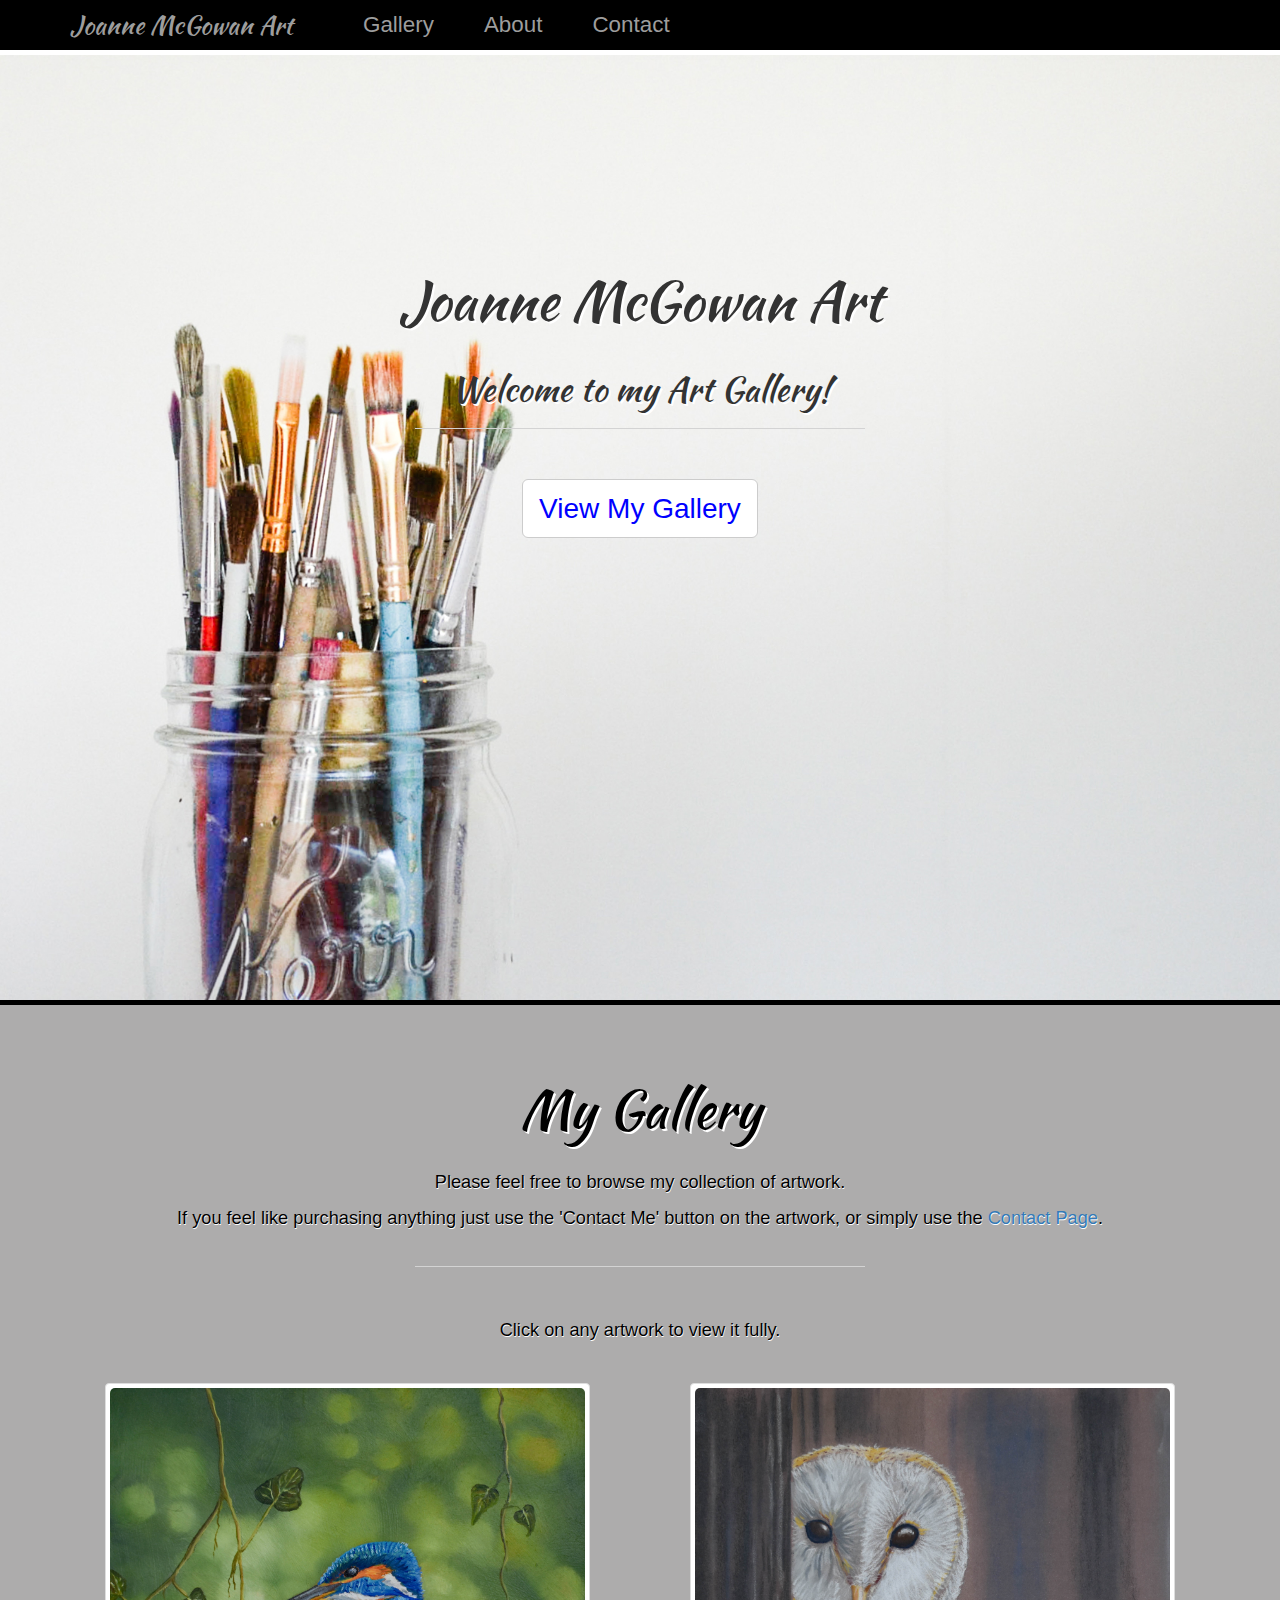
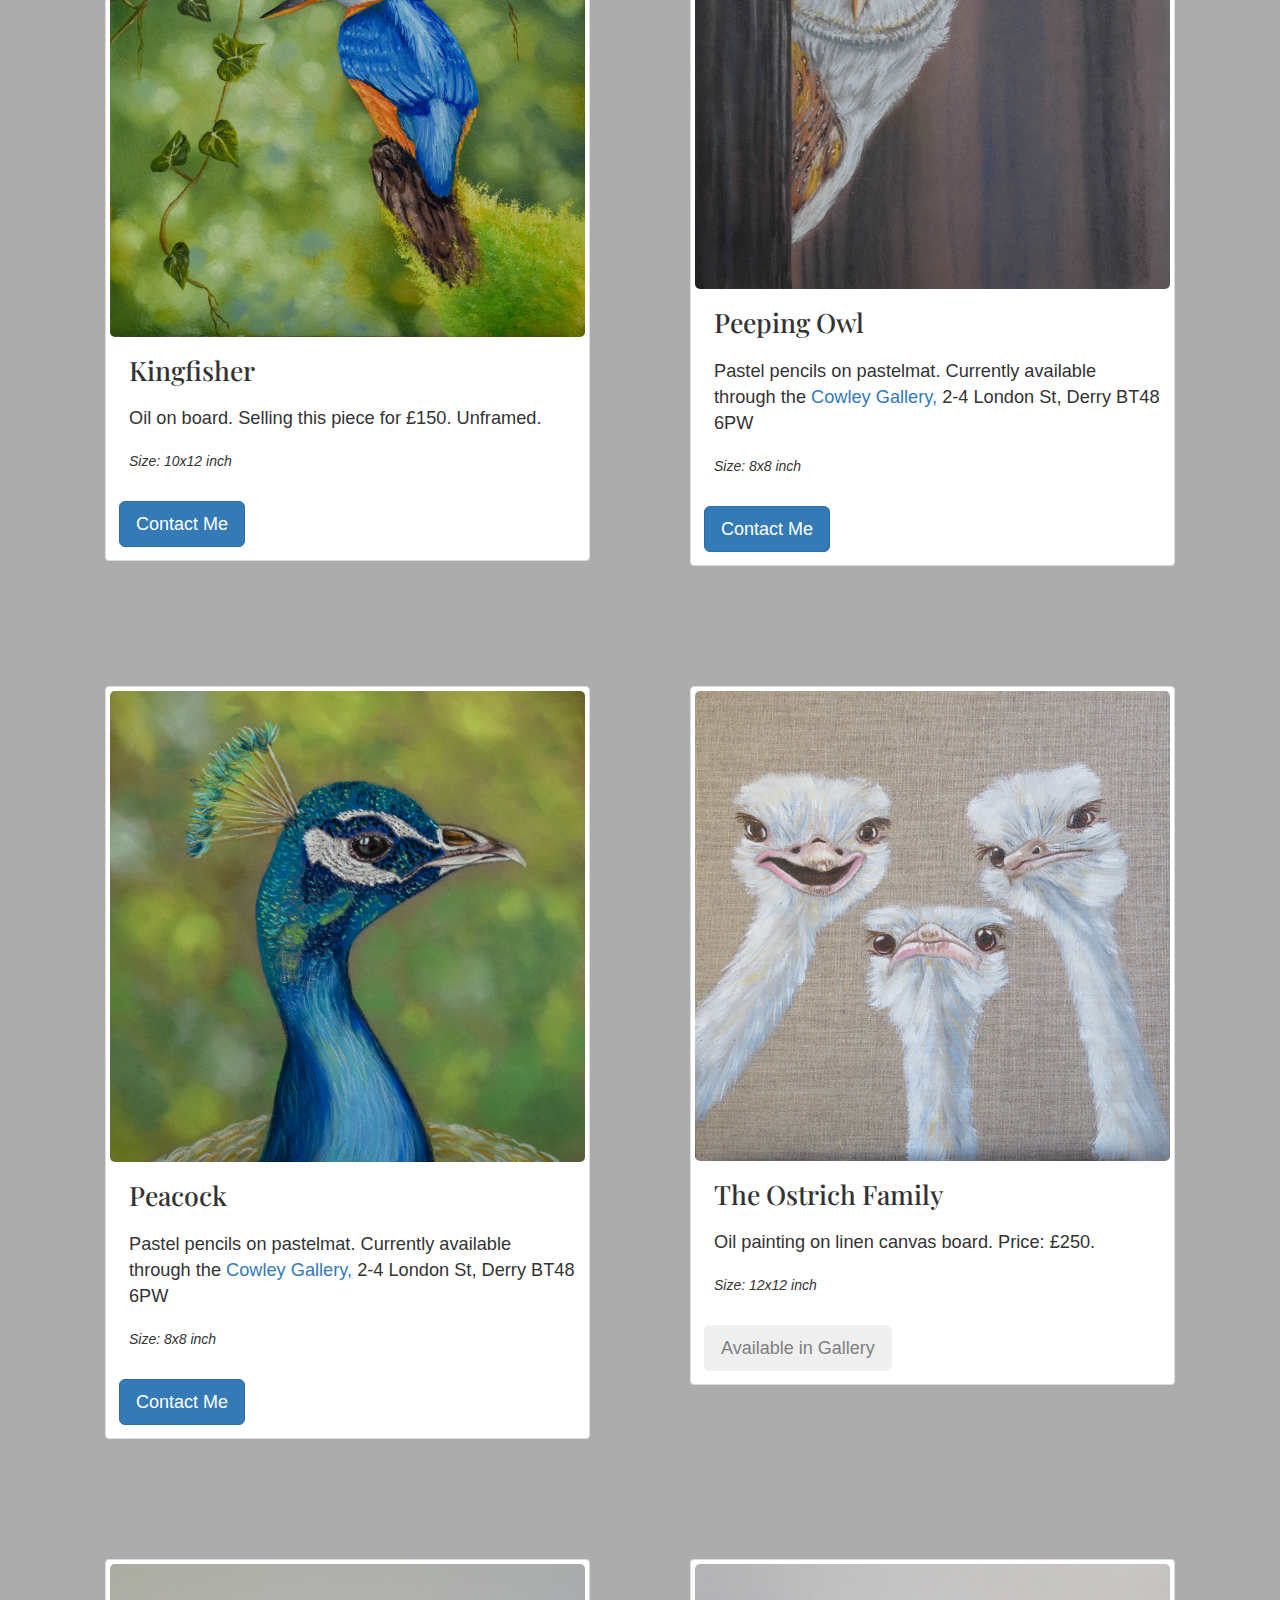
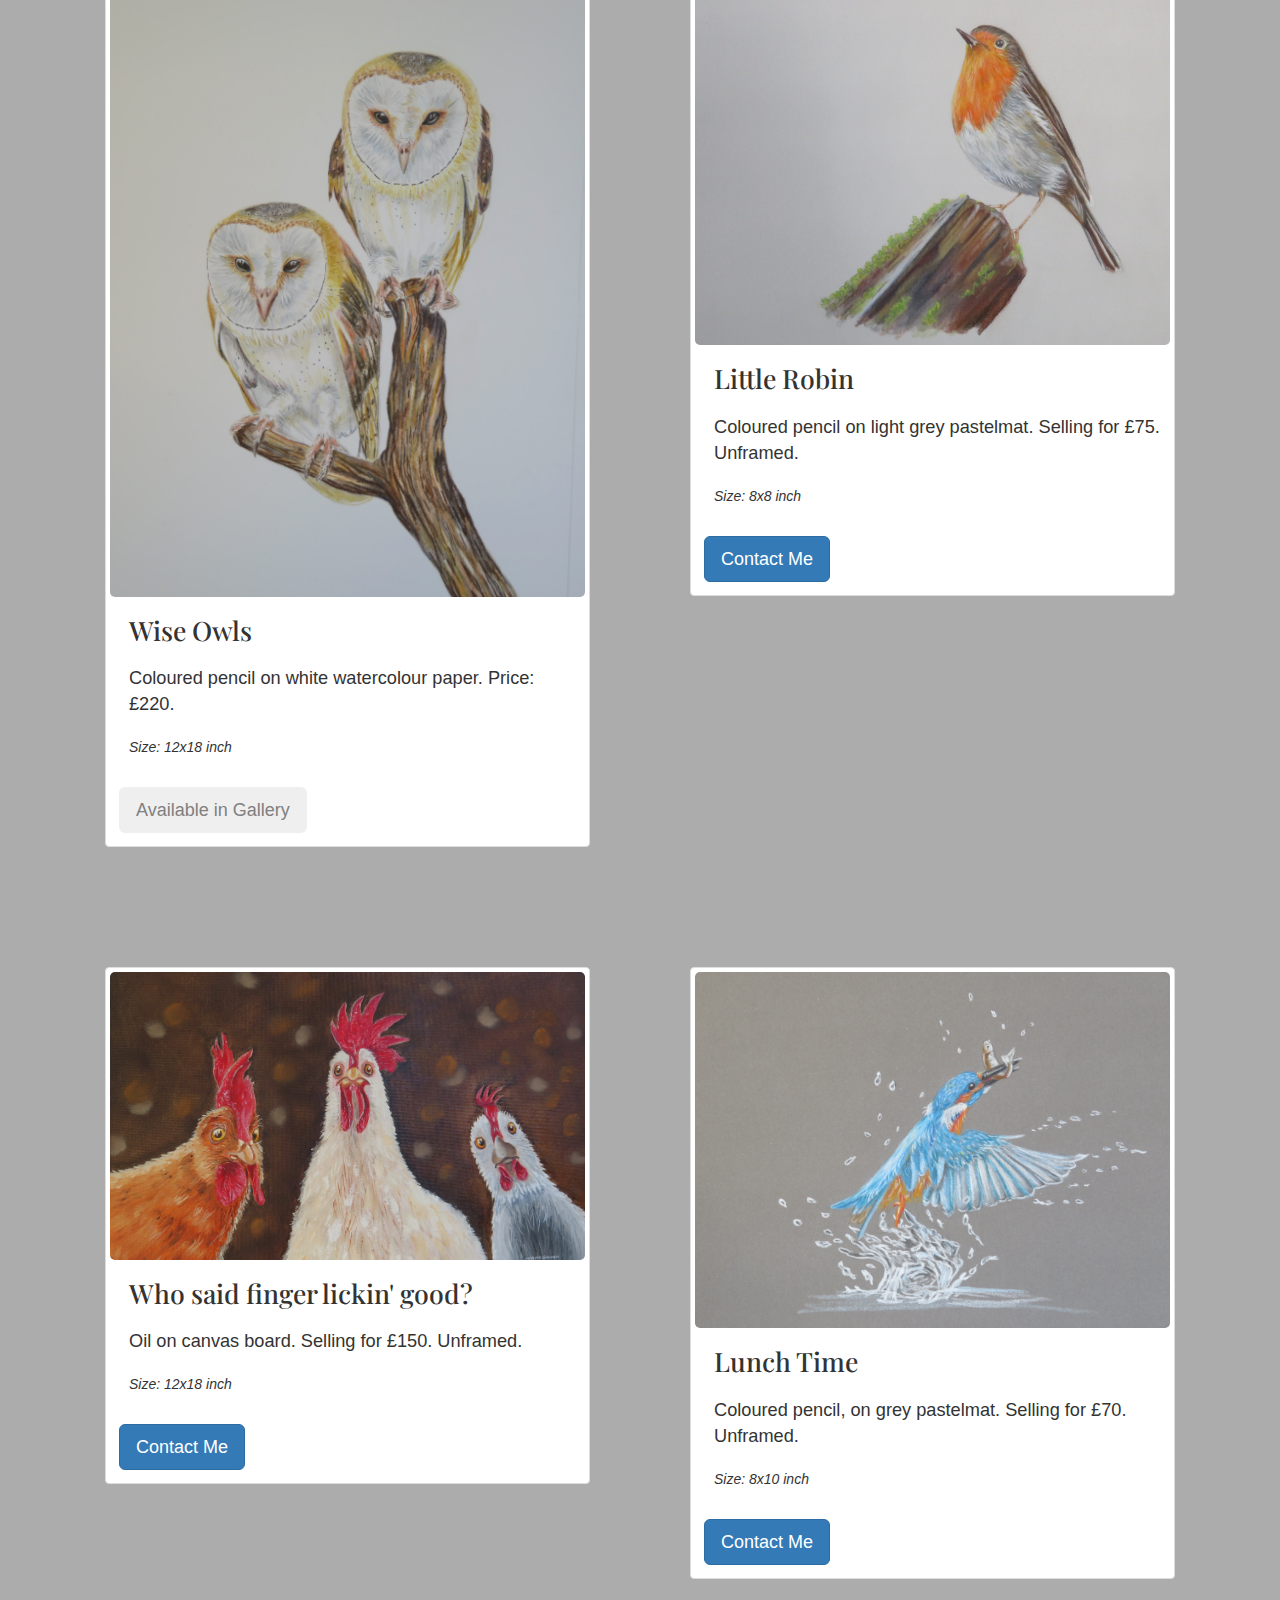
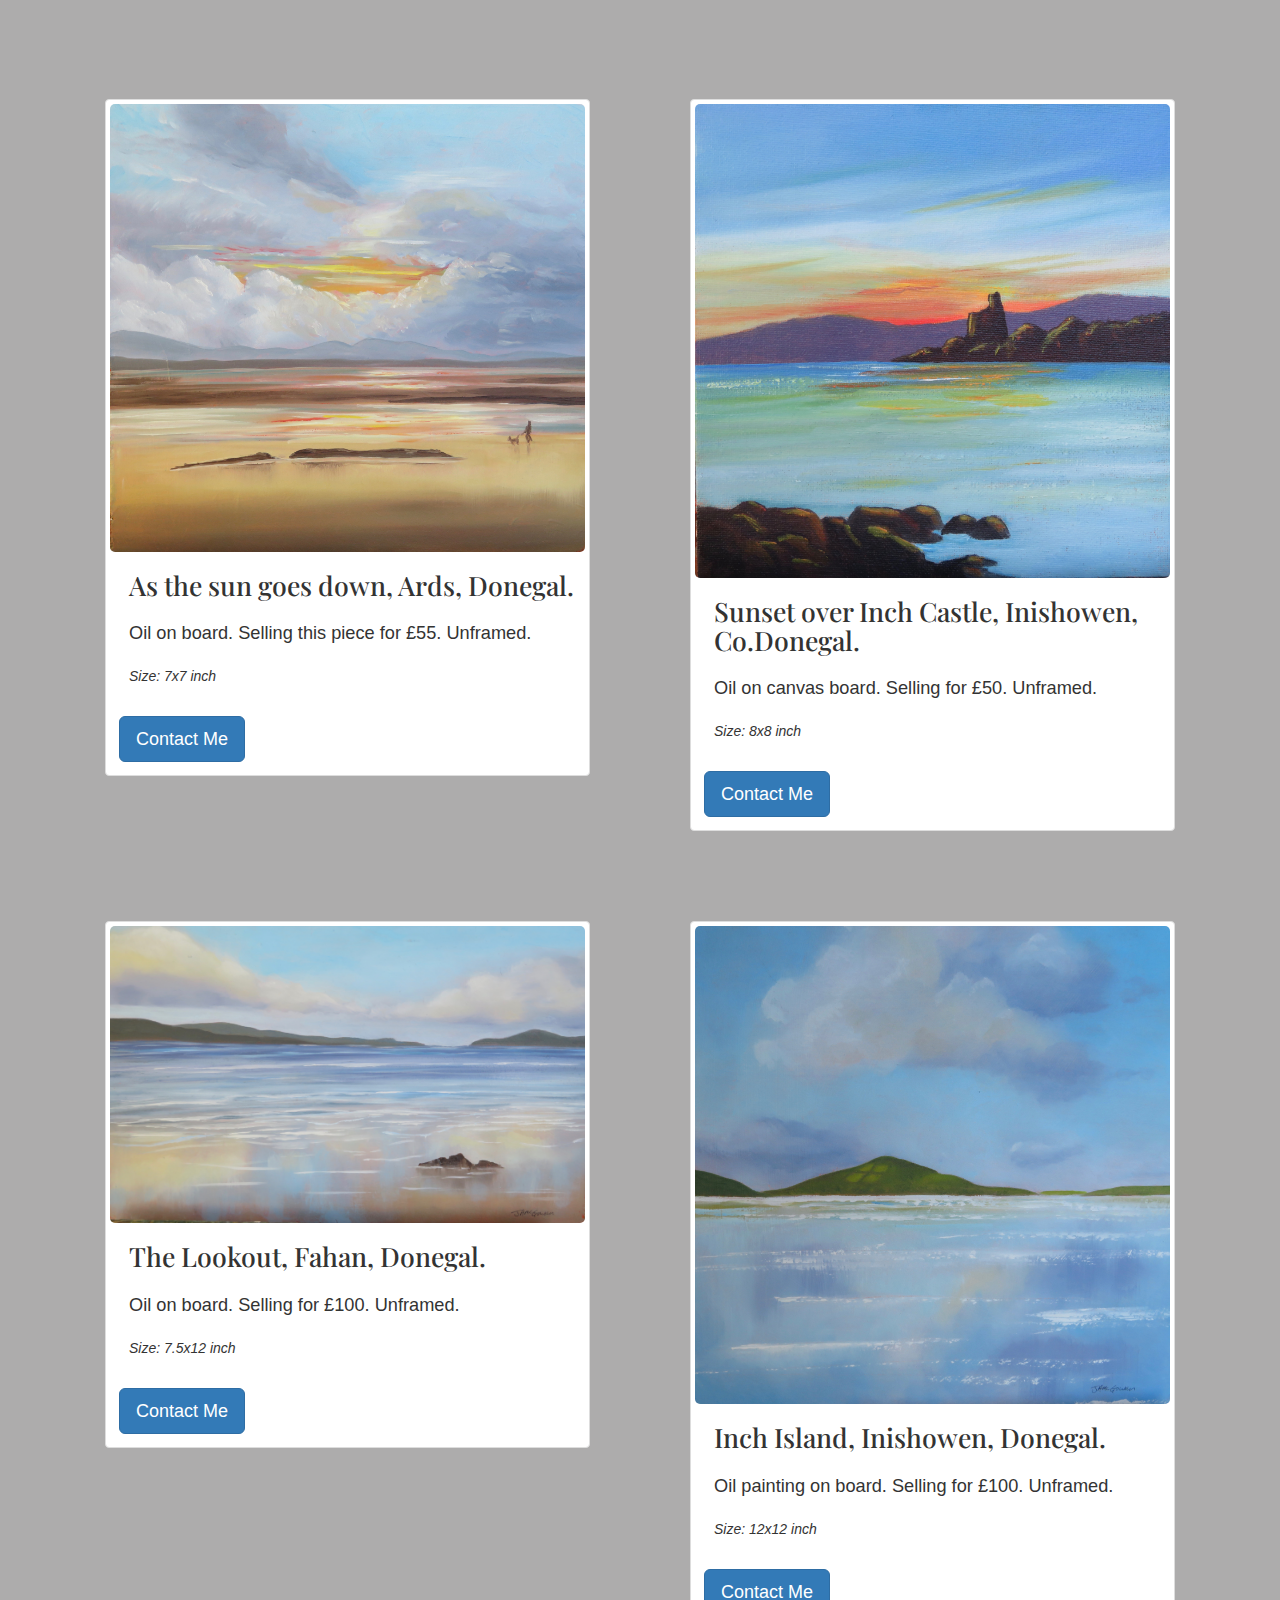
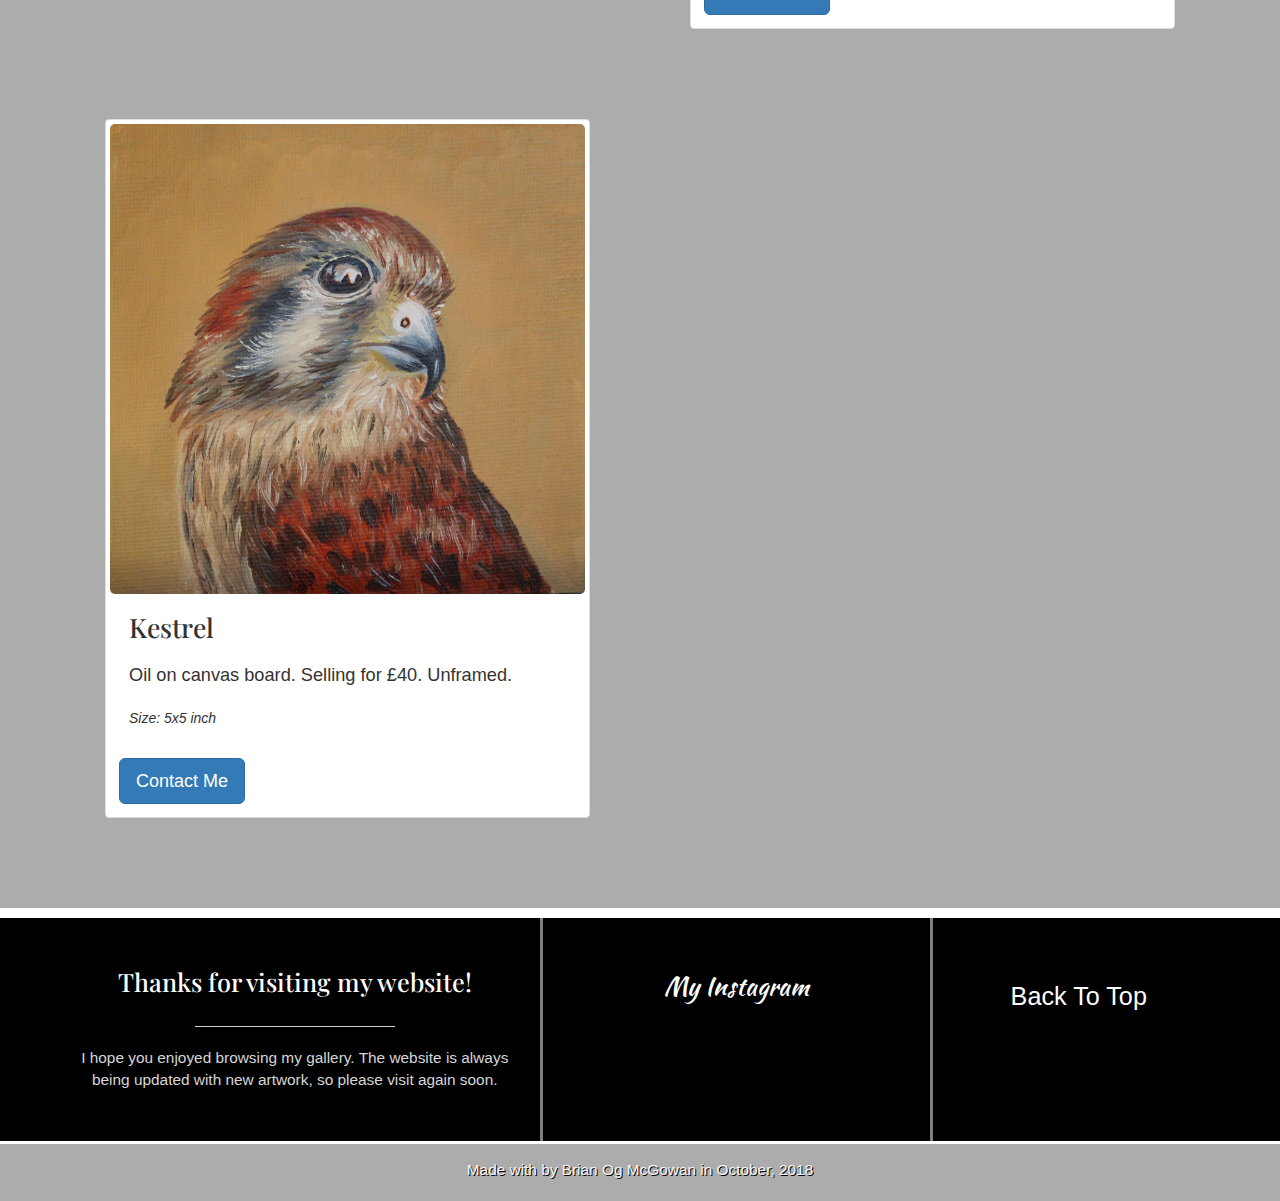
<file: index.html>
<!DOCTYPE html>
<html lang="en">
    <head>
        <title>Joanne McGowan Art</title>
        <!-- Linking Bootstrap and the Stylesheet -->
        <link rel=stylesheet type="text/css" href="css/bootstrap.min.css">
        <link rel="stylesheet" type="text/css" href="css/stylesheet.css">
        <!-- Google fonts & Font awesome links -->
        <link href="https://fonts.googleapis.com/css?family=Kaushan+Script" rel="stylesheet">
        <link href="https://fonts.googleapis.com/css?family=Playfair+Display" rel="stylesheet">
        <link rel="stylesheet" href="https://use.fontawesome.com/releases/v5.4.1/css/all.css" integrity="sha384-5sAR7xN1Nv6T6+dT2mhtzEpVJvfS3NScPQTrOxhwjIuvcA67KV2R5Jz6kr4abQsz" crossorigin="anonymous">
        <!-- JQuery -->
        <script src="https://code.jquery.com/jquery-3.3.1.min.js" integrity="sha256-FgpCb/KJQlLNfOu91ta32o/NMZxltwRo8QtmkMRdAu8=" crossorigin="anonymous"></script>
    </head>
    
    <body>
    <!-- Fixed navbar -->
    <nav class="navbar navbar-inverse navbar-fixed-top" style="background-color:#000" id="nav">
      <div class="container">
        <div class="navbar-header">
          <button type="button" class="navbar-toggle collapsed" data-toggle="collapse" data-target="#navbar" aria-expanded="false" aria-controls="navbar">
            <span class="sr-only">Toggle navigation</span>
            <span class="icon-bar"></span>
            <span class="icon-bar"></span>
            <span class="icon-bar"></span>
          </button>
          <a class="navbar-brand active" href="#"><span id="navBrand">Joanne McGowan Art</span></a>
        </div>
        <div id="navbar" class="navbar-collapse collapse">
          <ul class="nav navbar-nav">
            <li><a href="#gallery">Gallery</a></li>
            <li><a href="about.html">About</a></li>
            <li><a href="contact.html">Contact</a></li>
          </ul>
        </div>
      </div>
    </nav>
        
    <!-- Landing Page -->
    <div id="homeBackgroundImage">
        <div class="container" id="landingPageContainer">
            <div class="row">
                <div class="col-lg-12">
                    <div id="content">
                        <h1 id="mainTitle">Joanne McGowan Art</h1>
                        <h3 id="welcomeHeader">Welcome to my Art Gallery!</h3>
                        <hr style="border-top: 1px solid #D3D3D3; padding-bottom: 30px; width: 450px;">
                        <a href="#gallery"><button id="viewGalleryBtn" class="btn btn-default btn-lg"><i class="fas fa-palette"></i> View My Gallery</button></a>
                    </div>
                </div>
            </div>
        </div>    
    </div>
    
    
    <!-- Gallery page -->
    <div id="galleryPageContainer">
        <div class="container" id="gallery">
            <h1 id="galleryTitle">My Gallery</h1>
            <p class="galleryText" style="padding-top:20px;">Please feel free to browse my collection of artwork.</p>
            <p class="galleryText" style="padding-bottom:15px;">If you feel like purchasing anything just use the 'Contact Me' button on the artwork, or simply use the <a href="contact.html">Contact Page</a>. </p>
            <hr style="border-top: 1px solid #D3D3D3; padding-bottom: 30px; width: 450px;">

            <p class="galleryText">Click on any artwork to view it fully.</p>

            
            <!-- The Modal That Pops up when an image is clicked, this is hidden by default -->
            <div id="myModal" class="modal">
                <span class="close">&times;</span>
                <img class="modal-content" id="img01">
                <div id="caption"></div>                
            </div>
            
            <!-- ROW 1 -->
            <!-- Image 1 -->
            <div class="row" style="padding-top: 30px;">
                <div class="col-lg-6 col-md-6 col-sm-6 col-xs-6 galleryImage">
                    <div class="thumbnail">
                        <img src="img/gallery/King_Fisher.jpg" id="sunDown" alt="Kingfisher" class="indexImage">
                        <div class="caption">
                            <h4 class="imageTitle">Kingfisher</h4>
                            <p class="imageCaption">Oil on board. Selling this piece for £150. Unframed.</p>
                            <p class="artworkSize"><em>Size: 10x12 inch</em></p>
                            <a href="contact.html">
                                <button class="btn btn-primary btn-lg">
                                    Contact Me
                                </button>
                            </a>
                        </div>
                    </div>
                </div>
                <!-- Image 2 -->
                <div class="col-lg-6 col-md-6 col-sm-6 col-xs-6 galleryImage">
                    <div class="thumbnail">
                        <img src="img/gallery/Peeping_Owl.jpg" id="sunDown" alt="Peeping Owl" class="indexImage">
                        <div class="caption">
                            <h4 class="imageTitle">Peeping Owl</h4>
                            <p class="imageCaption">Pastel pencils on pastelmat. Currently available through the <a href="https://www.cowleygallery.com/">Cowley Gallery, </a>2-4 London St, Derry BT48 6PW</p>
                            <p class="artworkSize"><em>Size: 8x8 inch</em></p>
                            <a href="contact.html">
                                <button class="btn btn-primary btn-lg">
                                    Contact Me
                                </button>
                            </a>
                        </div>
                    </div>
                </div>
            </div>

            <!-- ROW 2 -->
            <!-- Image 3 -->
            <div class="row" style="padding-top: 30px;">
                <div class="col-lg-6 col-md-6 col-sm-6 col-xs-6 galleryImage">
                    <div class="thumbnail">
                        <img src="img/gallery/Peacock.jpg" id="sunDown" alt="Peacock" class="indexImage">
                        <div class="caption">
                            <h4 class="imageTitle">Peacock</h4>
                            <p class="imageCaption">Pastel pencils on pastelmat. Currently available through the <a href="https://www.cowleygallery.com/">Cowley Gallery, </a>2-4 London St, Derry BT48 6PW</p>
                            <p class="artworkSize"><em>Size: 8x8 inch</em></p>
                            <a href="contact.html">
                                <button class="btn btn-primary btn-lg">
                                    Contact Me
                                </button>
                            </a>
                        </div>
                    </div>
                </div>

                <!-- Image 4 -->
                <div class="col-lg-6 col-md-6 col-sm-6 col-xs-6 galleryImage">
                    <div class="thumbnail">
                        <img src="img/gallery/ostrich.jpg" id="ostrich" alt="The Ostrich Family" class="indexImage">
                        <div class="caption">
                            <h4 class="imageTitle">The Ostrich Family</h4>
                            <p class="imageCaption">Oil painting on linen canvas board. Price: £250.</p>
                            <p class="artworkSize"><em>Size: 12x12 inch</em></p>
                            <button class="btn btn-outline btn-lg" style="color:grey;">
                                Available in Gallery
                            </button>
                        </div>
                    </div>
                </div>
            </div>

            <!-- ROW 3 -->
            <!-- Image 5 -->
            <div class="row" style="padding-top: 30px;">
                <div class="col-lg-6 col-md-6 col-sm-6 col-xs-6 galleryImage">
                    <div class="thumbnail">
                        <img src="img/gallery/owls.jpg" id="owls" alt="Wise Owls" class="indexImage">
                        <div class="caption">
                            <h4 class="imageTitle">Wise Owls</h4>
                            <p class="imageCaption">Coloured pencil on white watercolour paper. Price: £220.</p>
                            <p class="artworkSize"><em>Size: 12x18 inch</em></p>
                            <button class="btn btn-light btn-lg" style="color:grey;">
                                    Available in Gallery
                            </button>
                        </div>
                    </div>
                </div>

                <!-- Image 6 -->
                <div class="col-lg-6 col-md-6 col-sm-6 col-xs-6 galleryImage">
                    <div class="thumbnail">
                        <img src="img/gallery/robin.jpg" id="robin" alt="Little Robin" class="indexImage">
                        <div class="caption">
                            <h4 class="imageTitle">Little Robin</h4>
                            <p class="imageCaption">Coloured pencil on light grey pastelmat. Selling for £75. Unframed.</p>
                            <p class="artworkSize"><em>Size: 8x8 inch</em></p>
                            <a href="contact.html">
                                <button class="btn btn-primary btn-lg">
                                    Contact Me
                                </button>
                            </a>
                        </div>
                    </div>
                </div>
            </div>


            <!-- ROW 4 -->
            <!-- Image 7 -->
            <div class="row" style="padding-top: 30px;">
                <div class="col-lg-6 col-md-6 col-sm-6 col-xs-6 galleryImage">
                    <div class="thumbnail">
                        <img src="img/gallery/chickens.jpg" id="chickens" alt="Who said finger lickin' good?" class="indexImage">
                        <div class="caption">
                            <h4 class="imageTitle">Who said finger lickin' good?</h4>
                            <p class="imageCaption">Oil on canvas board. Selling for £150. Unframed.</p>
                            <p class="artworkSize"><em>Size: 12x18 inch</em></p>
                            <a href="contact.html">
                                <button class="btn btn-primary btn-lg">
                                    Contact Me
                                </button>
                            </a>
                        </div>
                    </div>
                </div>

                <!-- Image 8 -->
                <div class="col-lg-6 col-md-6 col-sm-6 col-xs-6 galleryImage">
                    <div class="thumbnail">
                        <img src="img/gallery/bird_fishing.jpg" id="lunchTime" alt="Lunch Time" class="indexImage">
                        <div class="caption">
                            <h4 class="imageTitle">Lunch Time</h4>
                            <p class="imageCaption">Coloured pencil, on grey pastelmat. Selling for £70. Unframed.</p>
                            <p class="artworkSize"><em>Size: 8x10 inch</em></p>
                            <a href="contact.html">
                                <button class="btn btn-primary btn-lg">
                                    Contact Me
                                </button>
                            </a>
                        </div>
                    </div>
                </div>
            </div>
            

            <!-- ROW 5 -->
            <!-- Image 9 -->
            <div class="row" style="padding-top: 30px;">
                <div class="col-lg-6 col-md-6 col-sm-6 col-xs-6 galleryImage">
                    <div class="thumbnail">
                        <img src="img/gallery/dog_walker.jpg" id="sunDown" alt="As the sun goes down, Ards, Donegal" class="indexImage">
                        <div class="caption">
                            <h4 class="imageTitle">As the sun goes down, Ards, Donegal.</h4>
                            <p class="imageCaption">Oil on board. Selling this piece for £55. Unframed.</p>
                            <p class="artworkSize"><em>Size: 7x7 inch</em></p>
                            <a href="contact.html">
                                <button class="btn btn-primary btn-lg">
                                    Contact Me
                                </button>
                            </a>
                        </div>
                    </div>
                </div>

                <!-- Image 10 -->
                <div class="col-lg-6 col-md-6 col-sm-6 col-xs-6 galleryImage">
                    <div class="thumbnail">
                        <img src="img/gallery/pastel_landscape.jpg" id="pastelLandscape" alt="Sunset over Inch Castle, Inishowen, Co.Donegal" class="indexImage">
                        <div class="caption">
                            <h4 class="imageTitle">Sunset over Inch Castle, Inishowen, Co.Donegal.</h4>
                            <p class="imageCaption">Oil on canvas board. Selling for £50. Unframed.</p>
                            <p class="artworkSize"><em>Size: 8x8 inch</em></p>
                            <a href="contact.html">
                                <button class="btn btn-primary btn-lg">
                                    Contact Me
                                </button>
                            </a>
                        </div>
                    </div>
                </div>
            </div>


            <!-- ROW 6 -->
            <!-- Image 11 -->
            <div class="row">
                <div class="col-lg-6 col-md-6 col-sm-6 col-xs-6 galleryImage">
                    <div class="thumbnail">
                        <img src="img/gallery/beach.jpg" id="fahanLookout" alt="The Lookout, Fahan, Donegal" class="indexImage">
                        <div class="caption">
                            <h4 class="imageTitle">The Lookout, Fahan, Donegal.</h4>
                            <p class="imageCaption">Oil on board. Selling for £100. Unframed.</p>
                            <p class="artworkSize"><em>Size: 7.5x12 inch</em></p>
                            <a href="contact.html">
                                <button class="btn btn-primary btn-lg">
                                    Contact Me
                                </button>
                            </a>
                        </div>
                    </div>
                </div> 
                
                <!-- Image 12 -->
                <div class="col-lg-6 col-md-6 col-sm-6 col-xs-6 galleryImage">
                    <div class="thumbnail">
                        <img src="img/gallery/beach_landscape.jpg" id="InchIsland" alt="Inch Island, Inishowen, Donegal" class="indexImage">
                        <div class="caption">
                            <h4 class="imageTitle">Inch Island, Inishowen, Donegal.</h4>
                            <p class="imageCaption">Oil painting on board. Selling for £100. Unframed.</p>
                            <p class="artworkSize"><em>Size: 12x12 inch</em></p>
                            <a href="contact.html">
                                <button class="btn btn-primary btn-lg">
                                    Contact Me
                                </button>
                            </a>
                        </div>
                    </div>
                </div>
            </div>

           
            <!-- ROW 7 -->
            <!-- Image 13 -->
            <div class="row">
                <div class="col-lg-6 col-md-6 col-sm-6 col-xs-6 galleryImage">
                    <div class="thumbnail">
                        <img src="img/gallery/close_bird.jpg" id="kestrel" alt="Kestrel" class="indexImage">
                        <div class="caption">
                            <h4 class="imageTitle">Kestrel</h4>
                            <p class="imageCaption">Oil on canvas board. Selling for £40. Unframed.</p>
                            <p class="artworkSize"><em>Size: 5x5 inch</em></p>
                            <a href="contact.html">
                                <button class="btn btn-primary btn-lg">
                                    Contact Me
                                </button>
                            </a>
                        </div>
                    </div>
                </div>

            </div>

        </div>
    </div>
        
        
    <!-- Footer -->
    <div id="footerContainer">
        <div class="container">
            <div class="row is-flex">
                <div class="col-lg-5 col-sm-5" id="footerThankyou">
                    <h2 id="footerThankyouTitle">Thanks for visiting my website!</h2>
                    <hr style="border-top: 1px solid #D3D3D3; width: 200px;">
                    <p id="footerThankyouMessage">I hope you enjoyed browsing my gallery. The website is always being updated with new artwork, so please visit again soon.</p>
                </div>
                <div class="col-lg-4 col-sm-4" id="footerInstagram">
                    <a href="https://www.instagram.com/joanne_mcgowan_art/?hl=en"><i class="fab fa-instagram" id="footerInstagramLink"></i>
                    <p id="footerInstagramText">My Instagram</p></a>
                </div>
                <div class="col-lg-3 col-sm-3" id="backToTopSection">
                    <a href="#"><i class="fas fa-arrow-up" id="arrowText"></i>
                    <p id="backToTopText">Back To Top</p></a>
                </div>
            </div>
        </div>
        </div>
        <div>
            <p id="footerClosingNote"> Made with <i class="far fa-heart"></i> by Brian Og McGowan in October, 2018 </p>
        </div>
    </div>


    <!-- Bootstrap JS script -->
    <script type="text/javascript" src="js/bootstrap.min.js"></script>

    <!-- Inline script for the gallery modal pop-ups -->
    <script type="text/javascript">
        (function(){
            // Get the modal using its id
            var modal = document.getElementById('myModal');
            
            // Get the image and insert it inside the modal - use its "alt" text as a caption
            var modalImg = document.getElementById("img01");
            var captionText = document.getElementById("caption");
            var indexImages = document.getElementsByClassName("indexImage");

            for (var i = 0; i < indexImages.length; i++){
                indexImages[i].onclick = function() {
                    modal.style.display = "block";
                    modalImg.src = this.src;
                    captionText.innerHTML = this.alt;
                }
            }
            
            // Get the <span> element that closes the modal
            var span = document.getElementsByClassName("close")[0];
            
            // When the user clicks on <span> (x), close the modal
            span.onclick = function() { 
                modal.style.display = "none";
            }
        })();
    </script>
    </body>
</html>
</file>
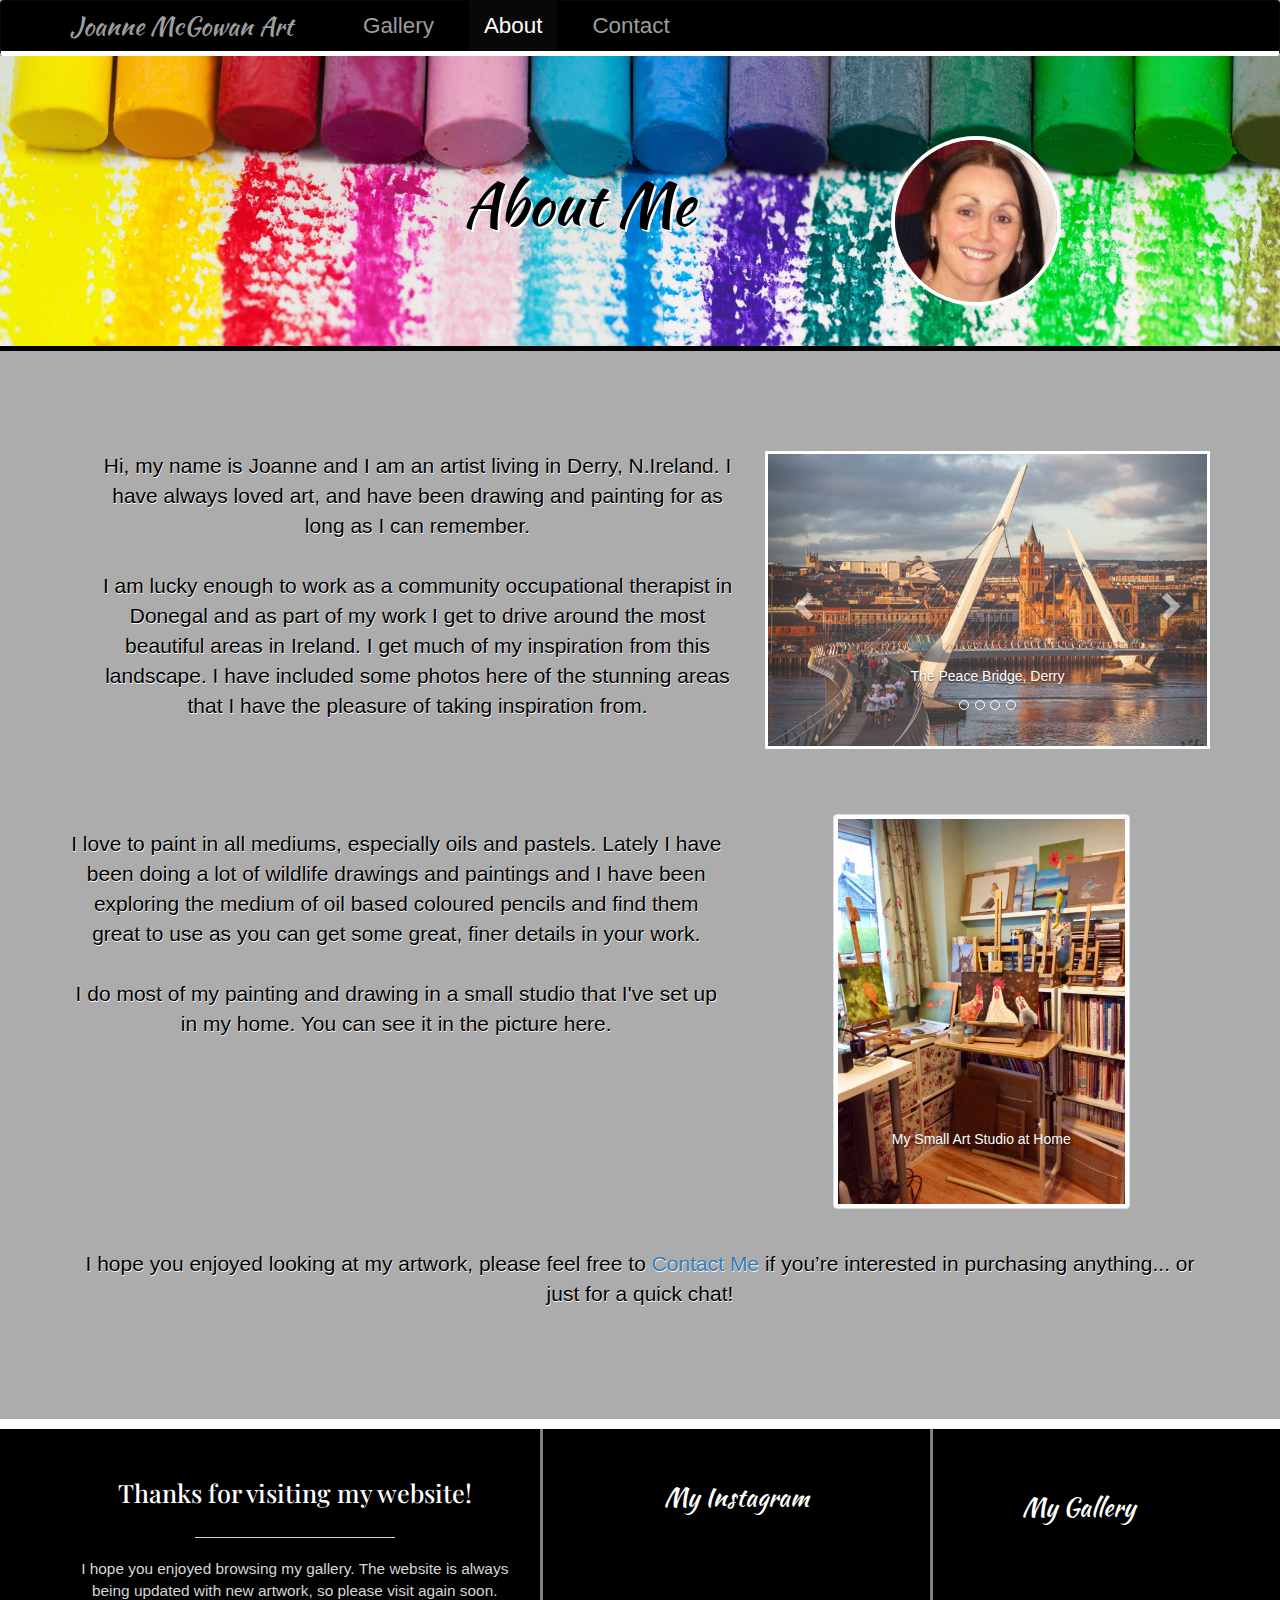
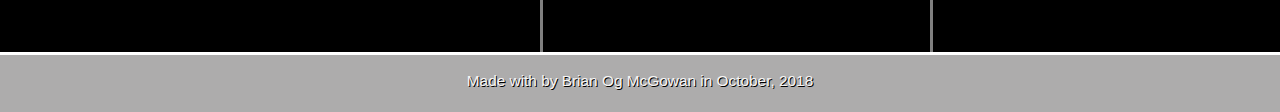
<file: about.html>
<!DOCTYPE html>
<html lang="en">
    <head>
        <title>Joanne McGowan Art</title>
        <link rel="stylesheet" href="https://maxcdn.bootstrapcdn.com/bootstrap/3.3.1/css/bootstrap.min.css">
        <link rel="stylesheet" type="text/css" href="css/stylesheet.css">
        <!-- Google fonts & Font awesome links -->
        <link href="https://fonts.googleapis.com/css?family=Kaushan+Script" rel="stylesheet">
        <link href="https://fonts.googleapis.com/css?family=Playfair+Display" rel="stylesheet">
        <link rel="stylesheet" href="https://use.fontawesome.com/releases/v5.4.1/css/all.css" integrity="sha384-5sAR7xN1Nv6T6+dT2mhtzEpVJvfS3NScPQTrOxhwjIuvcA67KV2R5Jz6kr4abQsz" crossorigin="anonymous">
    </head>
    
    <body>
    <!-- Fixed navbar -->
    <nav class="navbar navbar-inverse" style="background-color:#000; margin-bottom: 0px;" id="nav">
      <div class="container">
        <div class="navbar-header">
          <button type="button" class="navbar-toggle collapsed" data-toggle="collapse" data-target="#navbar" aria-expanded="false" aria-controls="navbar">
            <span class="sr-only">Toggle navigation</span>
            <span class="icon-bar"></span>
            <span class="icon-bar"></span>
            <span class="icon-bar"></span>
          </button>
          <a class="navbar-brand" href="index.html"><span id="navBrand">Joanne McGowan Art</span></a>
        </div>
        <div id="navbar" class="navbar-collapse collapse">
          <ul class="nav navbar-nav">
            <li><a href="index.html#gallery">Gallery</a></li>
            <li class="active"><a href="#about">About</a></li>
            <li><a href="contact.html">Contact</a></li>
          </ul>
        </div>
      </div>
    </nav>
    

    <!-- About Section -->
    <div class="row" id="AboutCoverSection" style="margin-bottom:50px;">
        <h1 id="AboutTitle">About Me</h1>  
        <img src="img/aboutPage/profilePic.jpg" class="img-circle" id="PhotoOfMe">
    </div>

        <div class="container">
        <div class="row" style="padding-top:50px; padding-left:30px; padding-bottom:50px;">
            <div class="col-lg-7 col-md-7 col-sm-12">
                <p class="aboutText">
                    Hi, my name is Joanne and I am an artist living in Derry, N.Ireland.
                    I have always loved art, and have been drawing and painting for as long as I can remember.
                </p>
                <p class="aboutText" style="padding-top:20px;">
                    I am lucky enough to work as a community occupational therapist in Donegal and as part of my work I get to drive around the most beautiful areas in Ireland. 
                    I get much of my inspiration from this landscape. I have included some photos here of the stunning areas that I have the pleasure of taking inspiration from.
                </p>
            </div>
            <div class="col-lg-5 col-md-5 col-sm-12">
                    <div id="carousel" class="carousel slide" data-ride="carousel" style="border: 3px solid white;">
                            <ol class="carousel-indicators">
                                <li data-target="#carousel" data-slide-to="0"></li>
                                <li data-target="#carousel" data-slide-to="1"></li>
                                <li data-target="#carousel" data-slide-to="2"></li>
                                <li data-target="#carousel" data-slide-to="3"></li>
                            </ol>
                            <div class="carousel-inner">
                                <div class="item active">
                                    <img src="img/aboutPage/PeaceBridge.jpg" class="img-responsive" alt="Slide 1">
                                    <div class="carousel-caption">
                                        <p>The Peace Bridge, Derry</p>
                                    </div>
                                </div>
                                <div class="item">
                                    <img src="img/aboutPage/InchCastleDonegal.jpg" class="img-responsive" alt="Slide 2">
                                    <div class="carousel-caption">
                                        <p>Inch Castle, Donegal</p>
                                    </div>
                                </div>
                                <div class="item">
                                    <img src="img/aboutPage/GriananFort.jpg" class="img-responsive" alt="Slide 3">
                                    <div class="carousel-caption">
                                        <p>Grianán Fort, Inishowen</p>
                                    </div>
                                </div>
                                <div class="item">
                                    <img src="img/aboutPage/lisfannonBeachSunset.jpg" class="img-responsive" alt="Slide 4">
                                    <div class="carousel-caption">
                                        <p>Lisfannon Beach Sunset, Donegal</p>
                                    </div>
                                </div>
                            </div>
                            <a href="#carousel" class="left carousel-control" data-slide="prev">
                                <span class="glyphicon glyphicon-chevron-left"></span>
                            </a>
                            <a href="#carousel" class="right carousel-control" data-slide="next">
                                <span class="glyphicon glyphicon-chevron-right"></span>
                            </a>
                    </div>
            </div> 
        </div>

        <div class="row">
            <div class="col-lg-7 col-md-7 col-sm-12">
                <p class="aboutText" style="padding-top:30px;">
                    I love to paint in all mediums, especially oils and pastels. 
                    Lately I have been doing a lot of wildlife drawings and paintings and I have been exploring the medium of oil based coloured pencils and find them great to use as you can get some great, finer details in your work.
                </p>
                <p class="aboutText" style="padding-top:20px;">
                    I do most of my painting and drawing in a small studio that I've set up in my home. You can see it in the picture here.
                </p>
            </div>
            <div class="col-lg-5 col-md-5 col-sm-12">
                <img src="img/aboutPage/MyStudio.jpg" class="thumbnail img-responsive" id="studioImage">
                <div class="carousel-caption">
                    <p>My Small Art Studio at Home</p>
                </div>
            </div>
       </div>

       <div class="row">
        <div class="col-lg-12" style="padding-top:40px; padding-bottom: 100px;">
            <p class="aboutText">
                I hope you enjoyed looking at my artwork, please feel free to <a href="contact.html">Contact Me</a> if you’re interested in purchasing anything... or just for a quick chat!  
            </p>
        </div>
   </div>
    </div>
    

    <!-- Footer -->
    <div id="footerContainer">
        <div class="container">
            <div class="row is-flex">
                <div class="col-lg-5 col-md-5 col-sm-5" id="footerThankyou">
                    <h2 id="footerThankyouTitle">Thanks for visiting my website!</h2>
                    <hr style="border-top: 1px solid #D3D3D3; width: 200px;">
                    <p id="footerThankyouMessage">I hope you enjoyed browsing my gallery. The website is always being updated with new artwork, so please visit again soon.</p>
                </div>
                <div class="col-lg-4 col-md-4 col-sm-4" id="footerInstagram">
                    <a href="https://www.instagram.com/joanne_mcgowan_art/?hl=en"><i class="fab fa-instagram" id="footerInstagramLink"></i>
                    <p id="footerInstagramText">My Instagram</p></a>
                </div>
                <div class="col-lg-3 col-md-3 col-sm-3" id="backToTopSection">
                    <a href="index.html#gallery"><i class="fas fa-palette" id="arrowText"></i>
                    <p id="galleryLinkFooter">My Gallery</p></a>
                </div>
            </div>
        </div>
        </div>
        <div>
            <p id="footerClosingNote"> Made with <i class="far fa-heart"></i> by Brian Og McGowan in October, 2018 </p>
        </div>
    </div>


    <!-- JQuery and Bootstrap JS scripts -->
    <script src="https://code.jquery.com/jquery-3.3.1.min.js" integrity="sha256-FgpCb/KJQlLNfOu91ta32o/NMZxltwRo8QtmkMRdAu8=" crossorigin="anonymous"></script>
    <script type="text/javascript" src="js/bootstrap.min.js"></script>
    
    </body>
</html>
</file>
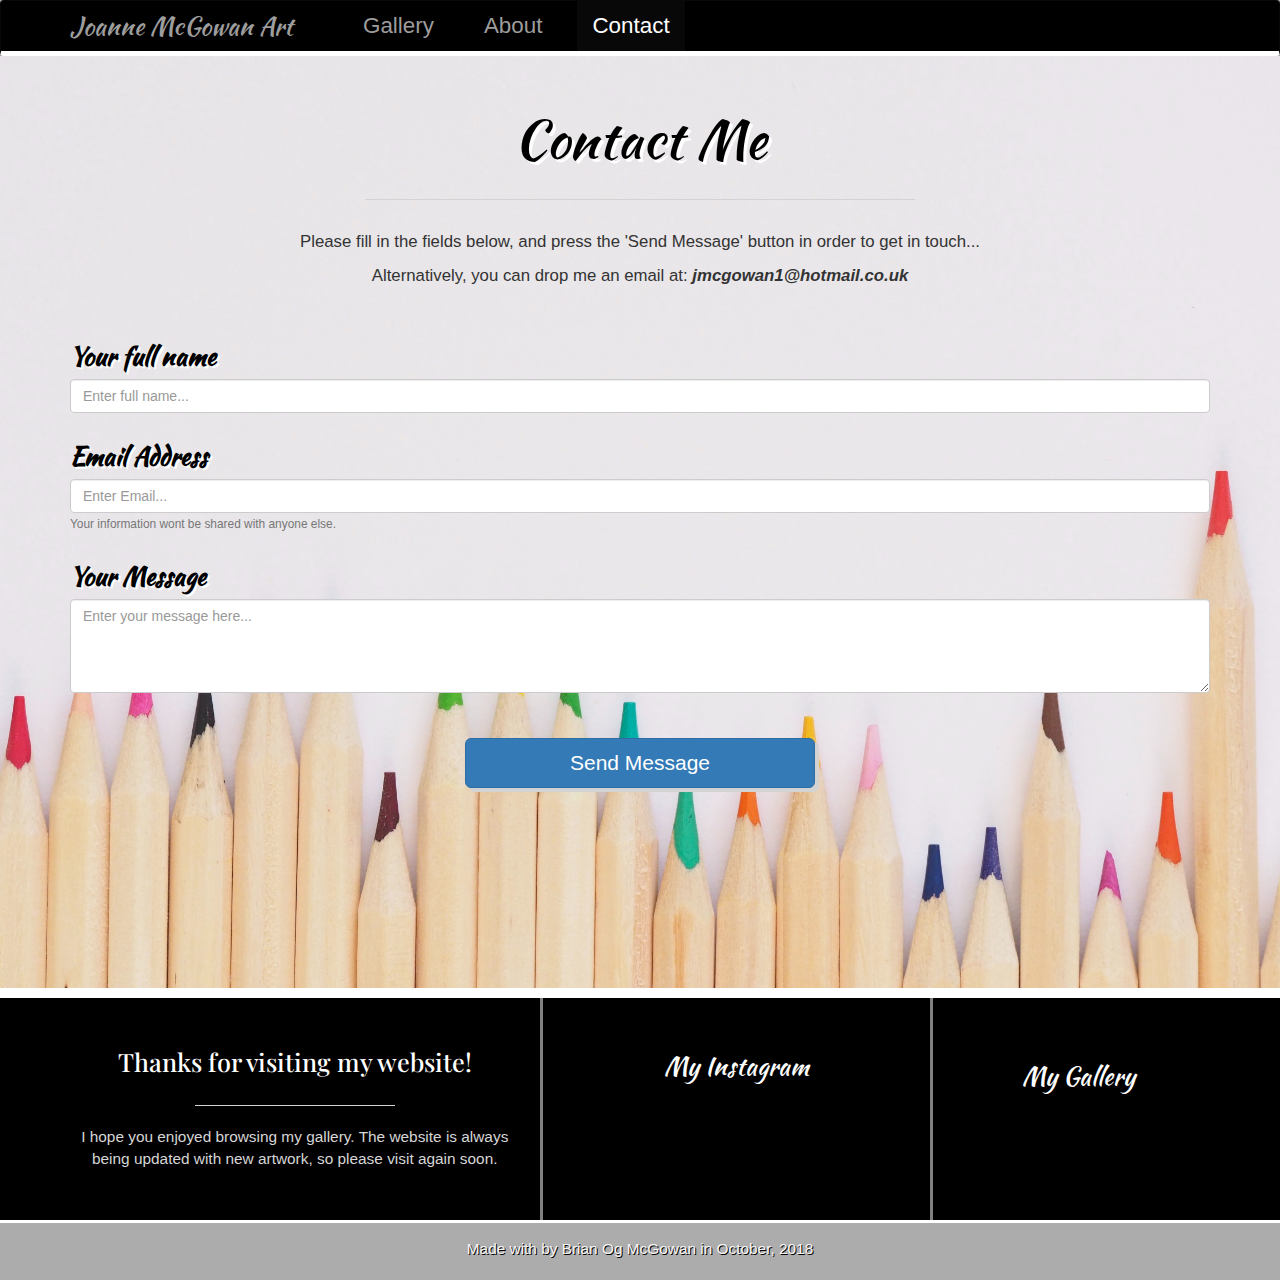
<file: contact.html>
<!DOCTYPE html>
<html lang="en">
    <head>
        <title>Joanne McGowan Art</title>
        <link rel=stylesheet type="text/css" href="css/bootstrap.min.css">
        <link rel="stylesheet" type="text/css" href="css/stylesheet.css">
        <!-- Google fonts & Font awesome links -->
        <link href="https://fonts.googleapis.com/css?family=Kaushan+Script" rel="stylesheet">
        <link href="https://fonts.googleapis.com/css?family=Playfair+Display" rel="stylesheet">
        <link rel="stylesheet" href="https://use.fontawesome.com/releases/v5.4.1/css/all.css" integrity="sha384-5sAR7xN1Nv6T6+dT2mhtzEpVJvfS3NScPQTrOxhwjIuvcA67KV2R5Jz6kr4abQsz" crossorigin="anonymous">
    </head>
    
    <body>
    <!-- Fixed navbar -->
    <nav class="navbar navbar-inverse" style="background-color:#000; margin-bottom: 0px;" id="nav">
      <div class="container">
        <div class="navbar-header">
          <button type="button" class="navbar-toggle collapsed" data-toggle="collapse" data-target="#navbar" aria-expanded="false" aria-controls="navbar">
            <span class="sr-only">Toggle navigation</span>
            <span class="icon-bar"></span>
            <span class="icon-bar"></span>
            <span class="icon-bar"></span>
          </button>
          <a class="navbar-brand" href="index.html"><span id="navBrand">Joanne McGowan Art</span></a>
        </div>
        <div id="navbar" class="navbar-collapse collapse">
          <ul class="nav navbar-nav">
            <li><a href="index.html#gallery">Gallery</a></li>
            <li><a href="about.html">About</a></li>
            <li class="active"><a href="#contact">Contact</a></li>
          </ul>
        </div>
      </div>
    </nav>
    
    <!-- Contact Section -->
    <div id="contactBackgroundImage">
        <div class="container" id="contactContent">
            <h2 id="contactPageTitle">Contact Me</h2>
            <hr style="border-top: 1px solid #D3D3D3; padding-bottom: 10px; width: 550px;">
            <p class="contactSubheader">Please fill in the fields below, and press the 'Send Message' button in order to get in touch...</p>
            <p class="contactSubheader" id="contactTextEnd">Alternatively, you can drop me an email at: <em><b>jmcgowan1@hotmail.co.uk</b></em></p>
        </div>
    
        <!-- Contact Form -->
        <div id="contact-form" class="container">
            <form action="https://formspree.io/jmcgowan1@hotmail.co.uk" method="POST">
                <div class="form-group">
                    <label class="formLabel">Your full name</label>
                    <input type="text" class="form-control" placeholder="Enter full name..." name="Name">
                </div>
                <div class="form-group">
                    <label class="formLabel">Email Address</label>
                    <input type="email" class="form-control" placeholder="Enter Email..." name="Email">
                    <small id="emailHelp" class="form-text text-muted">Your information wont be shared with anyone else.</small>
                </div>
                <div class="form-group">
                    <label class="formLabel">Your Message</label>
                    <textarea class="form-control" rows="4" placeholder="Enter your message here..." name="Message"></textarea>
                </div>
                <!-- Submit button -->
                <div class="text-center">
                    <button type="submit" id="contactSubmitButton" class="btn btn-primary btn-lg">Send Message</button>
                </div>
            </form>
        </div>
    
    </div>    


    <!-- Footer -->
    <div id="footerContainer">
        <div class="container">
            <div class="row is-flex">
                <div class="col-lg-5 col-sm-5" id="footerThankyou">
                    <h2 id="footerThankyouTitle">Thanks for visiting my website!</h2>
                    <hr style="border-top: 1px solid #D3D3D3; width: 200px;">
                    <p id="footerThankyouMessage">I hope you enjoyed browsing my gallery. The website is always being updated with new artwork, so please visit again soon.</p>
                </div>
                <div class="col-lg-4 col-sm-4" id="footerInstagram">
                    <a href="https://www.instagram.com/joanne_mcgowan_art/?hl=en"><i class="fab fa-instagram" id="footerInstagramLink"></i>
                    <p id="footerInstagramText">My Instagram</p></a>
                </div>
                <div class="col-lg-3 col-sm-3" id="backToTopSection">
                    <a href="index.html#gallery"><i class="fas fa-palette" id="arrowText"></i>
                    <p id="galleryLinkFooter">My Gallery</p></a>
                </div>
            </div>
        </div>
        </div>
        <div>
            <p id="footerClosingNote"> Made with <i class="far fa-heart"></i> by Brian Og McGowan in October, 2018 </p>
        </div>
    </div>


    <!-- JQuery and Bootstrap JS scripts -->
    <script src="https://code.jquery.com/jquery-3.3.1.min.js" integrity="sha256-FgpCb/KJQlLNfOu91ta32o/NMZxltwRo8QtmkMRdAu8=" crossorigin="anonymous"></script>
    <script type="text/javascript" src="js/bootstrap.min.js"></script>
    
    </body>
</html>
</file>
<file: css/stylesheet.css>
body
{
    background-color: #adacac;
}

#html
{
    height: 100%;
}

#content
{
    text-align: center;
    padding-top: 15%;
}

#nav
{
    border-bottom: 5px solid white;
}

#navBrand
{
    font-family: 'Kaushan Script', cursive;  
    font-size: 1.4em !important;
    padding-right: 20px;
}

.nav a
{
    font-size: 1.6em !important;
    margin-left: 20px;
}

#landingPageContainer
{
    height: 1000px;
}

#homeBackgroundImage
{
    background: url(/img/landing_image.jpg);
    background-size: cover;
    background-position: center;
}

#mainTitle 
{
    font-family: 'Kaushan Script', cursive;
    font-size: 3.9em !important;
    padding-top: 80px;
    padding-bottom: 20px;
    text-shadow: 2px 2px #fff;
}

#welcomeHeader 
{
    font-family: 'Kaushan Script', cursive;
    font-size: 2.4em !important;
    text-shadow: 2px 2px #fff;
}

#viewGalleryBtn
{
    font-size: 2.0em;
    /*font-family: 'Kaushan Script', cursive;*/
    color: blue;
}

#gallery
{
    padding-top: 25px;
}

#galleryPageContainer
{
    border-top: 5px solid black;
}

#galleryTitle
{
    font-family: 'Kaushan Script', cursive;
    font-size: 3.8em !important;
    color: #000;
    text-shadow: 2px 2px white;
    text-align: center;
    padding-top: 30px;
}

.galleryText
{
    color: #000;
    align-content: center;
    font-size: 1.3em;
    text-align: center;
    text-shadow: 0.5px 0.5px white;
}

.galleryImage
{
    padding-bottom: 70px;
    padding-right: 50px;
    padding-left: 50px;
}

.imageTitle
{
    font-family: 'Playfair Display', serif;
    font-size: 1.9em !important;
    padding-left: 10px;
}

.imageCaption
{
    font-size: 1.3em;
    padding-top: 10px;
    padding-bottom: 10px;
    padding-left: 10px;
}

.artworkSize
{
    padding-bottom: 20px;
    padding-left: 10px;
}

#AboutTitle
{
    font-family: 'Kaushan Script', cursive;
    font-size: 4.2em !important;
    color: black;
    text-shadow: 2px 2px #fff;
    align-content: center;
    text-align: center;
    display: inline;
    margin-left: 35%;
}

#AboutCoverSection
{
    padding-top:80px; 
    padding-left:30px; 
    padding-bottom:40px; 
    background: url(/img/aboutPage/cover_photo.jpg);
    background-size: cover;
    background-position: center;
    border-bottom:5px solid black;
}

#PhotoOfMe
{
    margin-left: 15%;
    height: 170px;
    border: 4px solid white;
}

.aboutText
{
    color: #000;
    align-content: center;
    font-size: 1.5em;
    text-align: center;
    text-shadow: 0.5px 0.5px white;
}

#studioImage
{
    margin: 0 auto 0 auto;
    margin-top:15px;
    width: 65%;
}

#footerContainer
{
    background-color:black; 
    border-top: 10px solid white; 
}

#footerThankyou
{
    border-right: 3px solid grey;
    text-align: center;
    padding-top: 30px;
    padding-bottom: 40px;
    padding-right: 20px;
}

#footerThankyouTitle
{
    font-family: 'Playfair Display', serif;
    font-size: 1.8em !important;
    color: white;
    text-shadow: 2px 2px #000;
}

#footerThankyouMessage
{
    color: rgba(255, 255, 255, 0.842);
    font-size: 1.1em !important;
}

#footerInstagram
{
    border-right: 3px solid grey;
    text-align: center;
    padding-top: 50px;
    padding-bottom: 40px;
}

#footerInstagramLink
{
    color: #fff;
    font-size: 3.5em;
}

#footerInstagramText
{
    font-family: 'Kaushan Script', cursive;
    color: #fff;
    font-size: 1.8em;
}

#backToTopSection
{
    text-align: center;
    padding-top: 60px;
    padding-bottom: 40px;
}

#backToTopText
{
    color: #fff;
    font-size: 1.8em;
}

#arrowText
{
   color: #fff;
   font-size: 2.4em; 
}

#footerClosingNote
{
    text-align: center;
    color: whitesmoke;
    font-size: 1.1em;
    text-shadow: 1px 1px #000;
    border-top: 3px solid white;
    padding-top: 15px;
    padding-bottom: 10px;
}

/* Contact page styles */
#contactContent
{
    text-align: center;
    padding-top: 0px;
}

#contactPageTitle
{
    font-family: 'Kaushan Script', cursive;  
    font-size: 3.8em !important;
    color: black;
    text-shadow: 3px 3px #fff;
    text-align: center;
    padding-top: 3%;
    padding-bottom: 10px;
}

#contactBackgroundImage
{
    background: url(/img/contact_image.jpg);
    background-size: cover;
    background-position: center;
    padding-bottom: 100px;
}

.contactSubheader
{
    font-size: 1.2em;
}

#contactTextEnd
{
    padding-bottom: 30px;
}

.formLabel
{
    font-family: 'Kaushan Script', cursive;
    font-size: 1.8em;
    color: black;
    text-shadow: 2px 2px #fff;
    padding-top: 10px;
}

#contactSubmitButton
{
    font-size: 1.5em;
    margin-top: 30px;
    width: 350px;
    margin-bottom: 100px;
    box-shadow: 4px 4px lightgray;
}

#galleryLinkFooter
{
    color: #fff;
    font-size: 1.8em;
    font-family: 'Kaushan Script', cursive;
}

/* The 'is-flex' css class 
   is for making sure all columns are the same height...
   see the footer for example */
.row.is-flex {
    display: flex;
    flex-wrap: wrap;
}
.row.is-flex > [class*='col-'] {
    display: flex;
    flex-direction: column;
}
.row.is-flex {
    display: -webkit-box;
    display: -webkit-flex;
    display: -ms-flexbox;
    display: flex;
    -webkit-flex-wrap: wrap;
    -ms-flex-wrap: wrap;
    flex-wrap: wrap;
}

.row.is-flex > [class*='col-'] {
    display: -webkit-box;
    display: -webkit-flex;
    display: -ms-flexbox;
    display: flex;
    -webkit-box-orient: vertical;
    -webkit-box-direction: normal;
    -webkit-flex-direction: column;
    -ms-flex-direction: column;
    flex-direction: column;
}



/* This section controls the modal pop-ups when images are clicked */
.indexImage {
    border-radius: 5px;
    cursor: pointer;
    transition: 0.3s;
}

.indexImage:hover {opacity: 0.7;}

/* The Modal (background) */
.modal {
    display: none; /* Hidden by default */
    position: fixed; /* Stay in place */
    z-index: 1; /* Sit on top */
    padding-top: 100px; /* Location of the box */
    left: 0;
    top: 0;
    width: 100%; /* Full width */
    height: 100%; /* Full height */
    overflow: auto; /* Enable scroll if needed */
    background-color: rgb(0,0,0); /* Fallback color */
    background-color: rgba(0,0,0,0.9); /* Black w/ opacity */
}

/* Modal Content (image) */
.modal-content {
    margin: auto;
    margin-top: 5%;
    display: block;
    width: 100%;
    max-width: 700px;
}

/* Caption of Modal Image */
#caption {
    margin: auto;
    display: block;
    width: 80%;
    max-width: 700px;
    text-align: center;
    color: #ccc;
    padding: 10px 0;
    height: 150px;
}

/* Add Animation */
.modal-content, #caption {    
    -webkit-animation-name: zoom;
    -webkit-animation-duration: 0.6s;
    animation-name: zoom;
    animation-duration: 0.6s;
}

@-webkit-keyframes zoom {
    from {-webkit-transform:scale(0)} 
    to {-webkit-transform:scale(1)}
}

@keyframes zoom {
    from {transform:scale(0)} 
    to {transform:scale(1)}
}

/* The Close Button */
.close {
    position: absolute;
    top: 100px;
    right: 60px;
    color: #fff;
    font-size: 100px;
    font-weight: bold;          
    transition: 0.3s;
}

.close:hover,
.close:focus {
    color: #fff;
    text-decoration: none;
    cursor: pointer;
}

/* 100% Image Width on Smaller Screens */
@media only screen and (max-width: 700px){
    .modal-content {
        width: 100%;
    }
}
</file>
